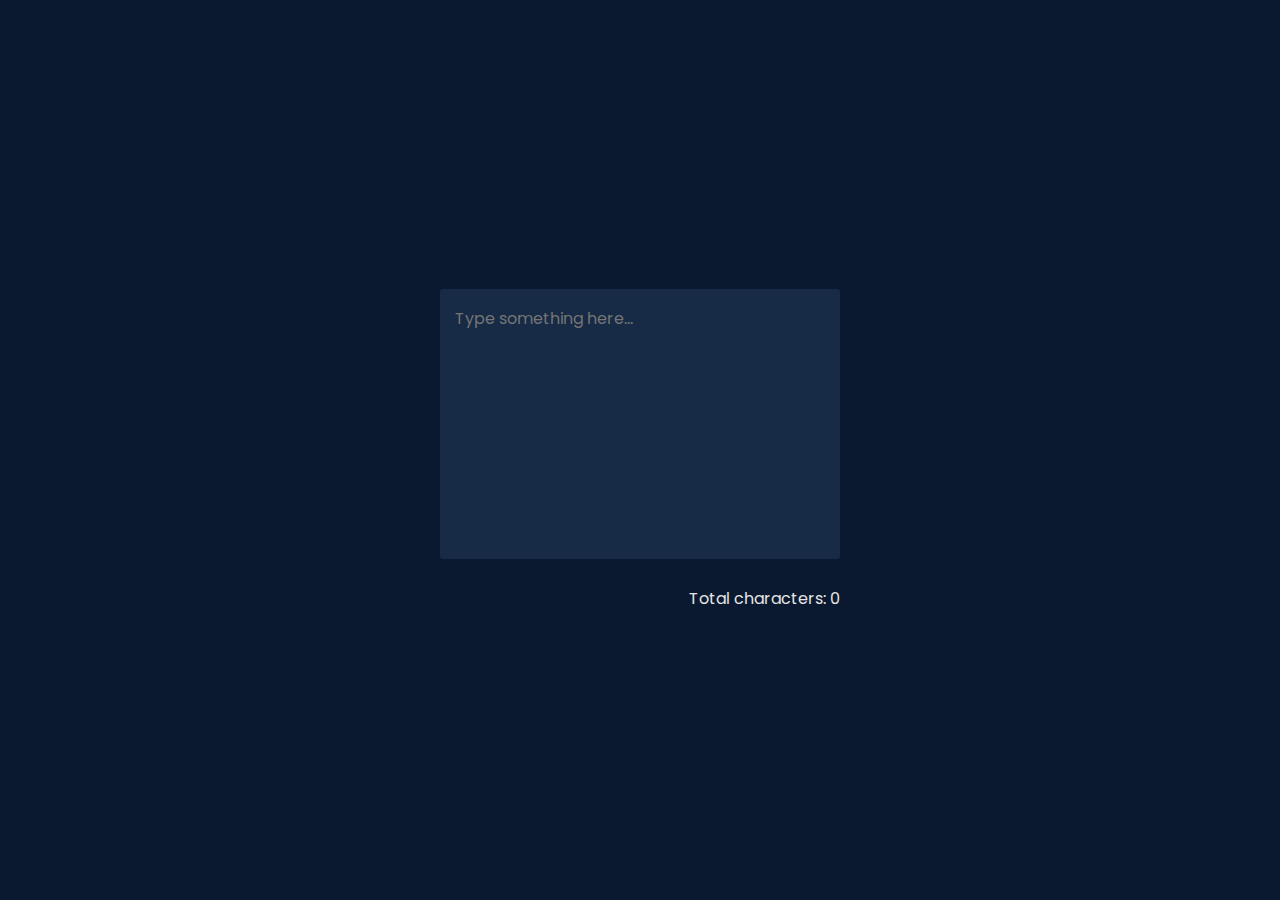
<file: CharCount.html>
<!DOCTYPE html>
<html lang="en">
<head>
    <meta name="viewport" content="width=device-width, initial-scale=1.0">
    <title>Live Character Count</title>
    <!-- Google Fonts -->
    <link href="https://fonts.googleapis.com/css2?family=Poppins:wght@500&display=swap" rel="stylesheet">
    <!-- Stylesheet -->
    <link rel="stylesheet" href="charstyles.css">
</head>
<body>
    <div class="container">
        <textarea id="my-text" rows="8" placeholder="Type something here..."></textarea>
        <p id="count-result">Total characters: 0</p>
    </div>
    <!--Script-->
    <script>
        let myText = document.getElementById("my-text");
         myText.addEventListener("input", () => {
        let count = (myText.value).length;
        document.getElementById("count-result").textContent = `Total characters: ${count}`;
        });
    </script>
</body>
</html>
</file>
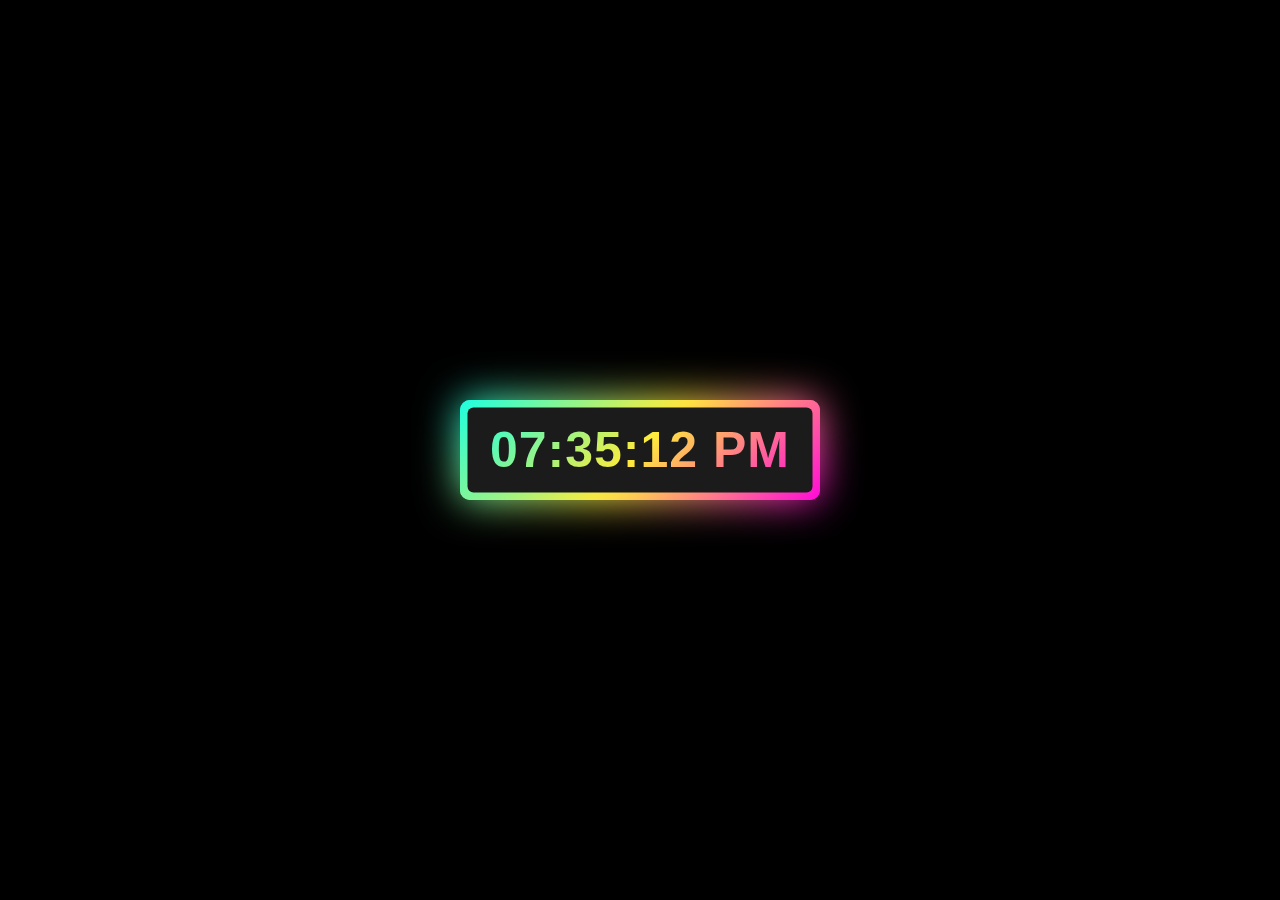
<file: Clock_2_Digital.html>
<!DOCTYPE html>
<html lang="en" dir="ltr">
   <head>
      <meta charset="utf-8">
      <title>Digital Clock with Glowing Effect </title>
      <link rel="stylesheet" href="styles5.css">
   </head>
   <body>
      <div class="wrapper">
         <div class="display">
            <div id="time"></div>
         </div>
         <span></span>
         <span></span>
      </div>
      <script>
         setInterval(()=>{
           const time = document.querySelector(".display #time");
           let date = new Date();
           let hours = date.getHours();
           let minutes = date.getMinutes();
           let seconds = date.getSeconds();
           let day_night = "AM";
           if(hours > 12){
             day_night = "PM";
             hours = hours - 12;
           }
           if(seconds < 10){
             seconds = "0" + seconds;
           }
           if(minutes < 10){
             minutes = "0" + minutes;
           }
           if(hours < 10){
             hours = "0" + hours;
           }
           time.textContent = hours + ":" + minutes + ":" + seconds + " "+ day_night;
         });
      </script>
   </body>
</html>
</file>
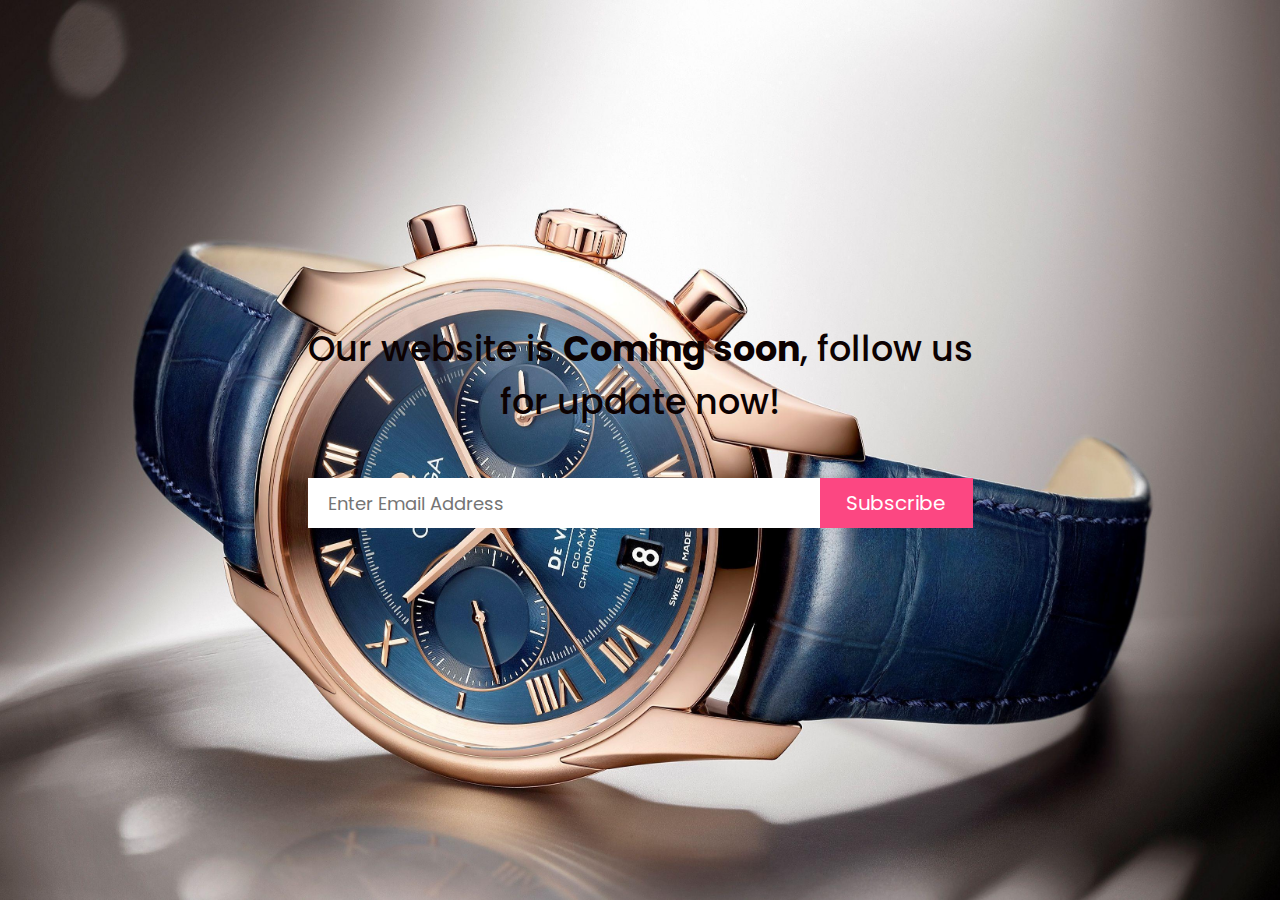
<file: comingsoon.html>
<!DOCTYPE html>
<html lang="en" dir="ltr">
   <head>
      <meta charset="utf-8">
      <title>Responsive Coming Soon Page</title>
      <link rel="stylesheet" href="style7.css">
      <meta name="viewport" content="width=device-width, initial-scale=1.0">
   </head>
   <body>
      <div class="wrapper">
         <div class="title">
            Our website is <span>Coming soon</span>, follow us <br> for update now!
         </div>
         <form action="#" class="form">
            <div class="email-field">
               <input type="email" placeholder="Enter Email Address" required>
               <button type="submit">Subscribe</button>
            </div>
         </form>
         <!---<div class="count-down">
            <div class="timer day">
               <div class="count">
                  <div class="numb">
                     00
                  </div>
                  <div class="text">
                     Days
                  </div>
               </div>
            </div>
            <div class="clone">
               :
            </div>
            <div class="timer hour">
               <div class="count">
                  <div class="numb">
                     00
                  </div>
                  <div class="text">
                     Hours
                  </div>
               </div>
            </div>
            <div class="clone">
               :
            </div>
            <div class="timer min">
               <div class="count">
                  <div class="numb">
                     00
                  </div>
                  <div class="text">
                     Minutes
                  </div>
               </div>
            </div>
            <div class="clone">
               :
            </div>
            <div class="timer sec">
               <div class="count">
                  <div class="numb">
                     00
                  </div>
                  <div class="text">
                     Seconds
                  </div>
               </div>
            </div>
         </div>
      </div>--->
      <script>
         const day = document.querySelector(".day .numb");
         const hour = document.querySelector(".hour .numb");
         const min = document.querySelector(".min .numb");
         const sec = document.querySelector(".sec .numb");
         var timer = setInterval(()=>{
           var currentDate = new Date().getTime();
           var launchDate = new Date('Sep 18, 2020 13:00:00').getTime();
           var duration = launchDate - currentDate;
           var days = Math.floor(duration / (1000 * 60 * 60 * 24));
           var hours = Math.floor((duration % (1000 * 60 * 60 * 24)) / (1000 * 60 * 60));
           var minutes = Math.floor((duration % (1000 * 60 * 60)) / (1000 * 60));
           var seconds = Math.floor((duration % (1000 * 60)) / 1000);
           day.innerHTML = days;
           hour.innerHTML = hours;
           min.innerHTML = minutes;
           sec.innerHTML = seconds;
           if(days < 10){
             day.innerHTML = '0' + days;
           }
           if(hours < 10){
             hour.innerHTML = '0' + hours;
           }
           if(minutes < 10){
             min.innerHTML = '0' + minutes;
           }
           if(seconds < 10){
             sec.innerHTML = '0' + seconds;
           }
           if(duration < 0){
             clearInterval(timer);
           }
         }, 1000);
      </script>
   </body>
</html>
</file>
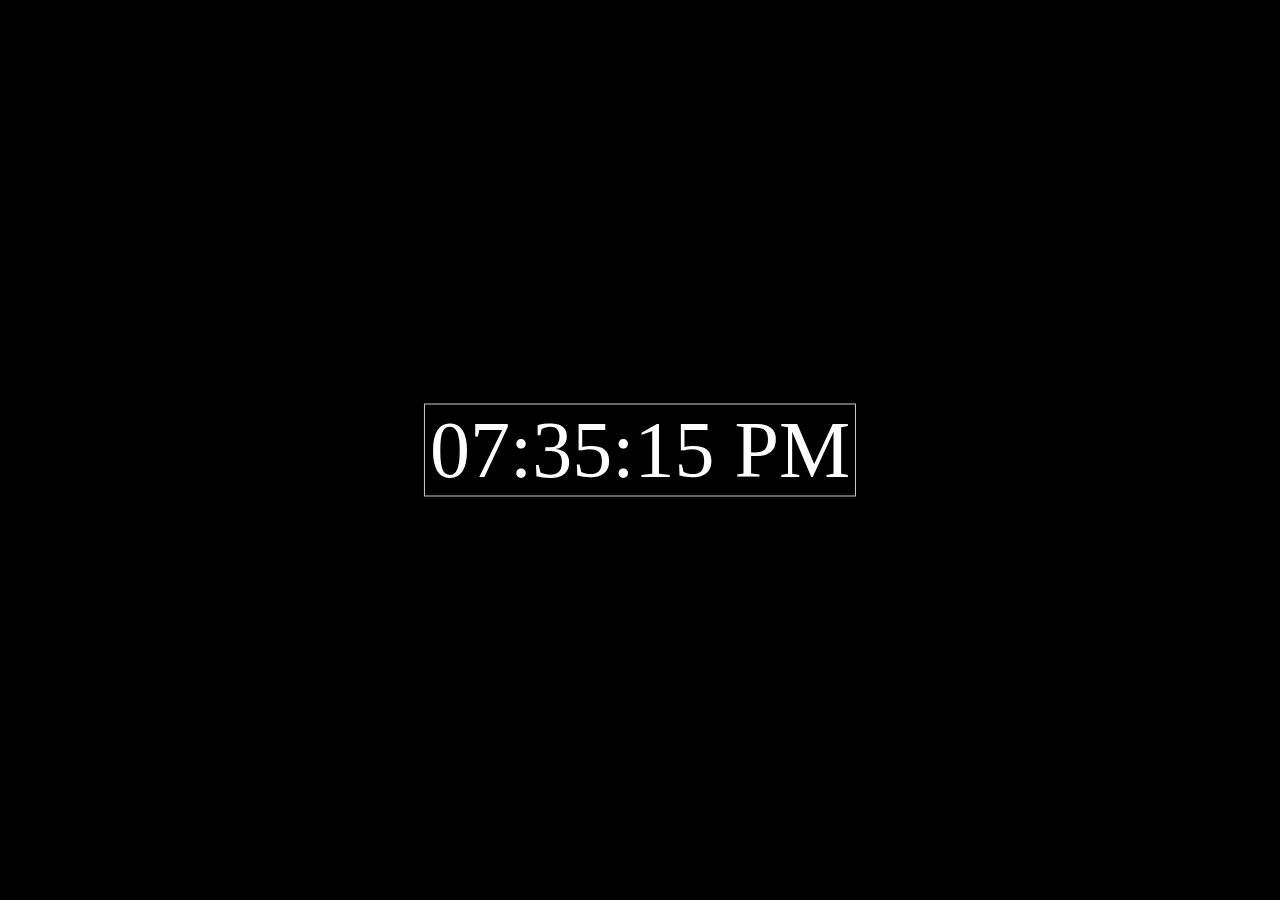
<file: Digital_clock.html>
<!DOCTYPE html>
<html lang="en">
  <head>
    <meta charset="UTF-8">
    <meta http-equiv="X-UA-Compatible" content="IE=edge">
    <meta name="viewport" content="width=device-width, initial-scale=1.0">
    <title>Digital Clock</title>
    <style type="text/css">
    body{
        background: #000;
        place-items: center;
    }
    .clock{
        position: absolute;
        top: 50%;
        left: 50%;
        transform: translateX(-50%) translateY(-50%);
        color: #fff;
        font-size: 80px;
        border: 1px solid #ccc;
        padding: 0px 5px 0px 5px;

        

    }

    </style>
  </head>
  <body>
    <div id="MyClock" class="clock"></div>
    <script type="text/javascript">

        function showTime(){
            var date = new Date();
            var h = date.getHours();
            var m = date.getMinutes();
            var s = date.getSeconds();
            var session = "AM";

            if(h==0){
                h=12;
            }

            if(h>12){
                h=h-12;
                session = "PM";
            }

            h = (h < 10) ? "0" + h : h;
            m = (m < 10) ? "0" + m : m;
            s = (s < 10) ? "0" + s : s;

            

            var time = h + ":" + m + ":" + s + " " + session;
            document.getElementById("MyClock").innerText = time;
            document.getElementById("MyClock").textContent = time;

            setTimeout(showTime, 1000);
        }

        showTime();
    </script>
    
  </body>
</html>
</file>
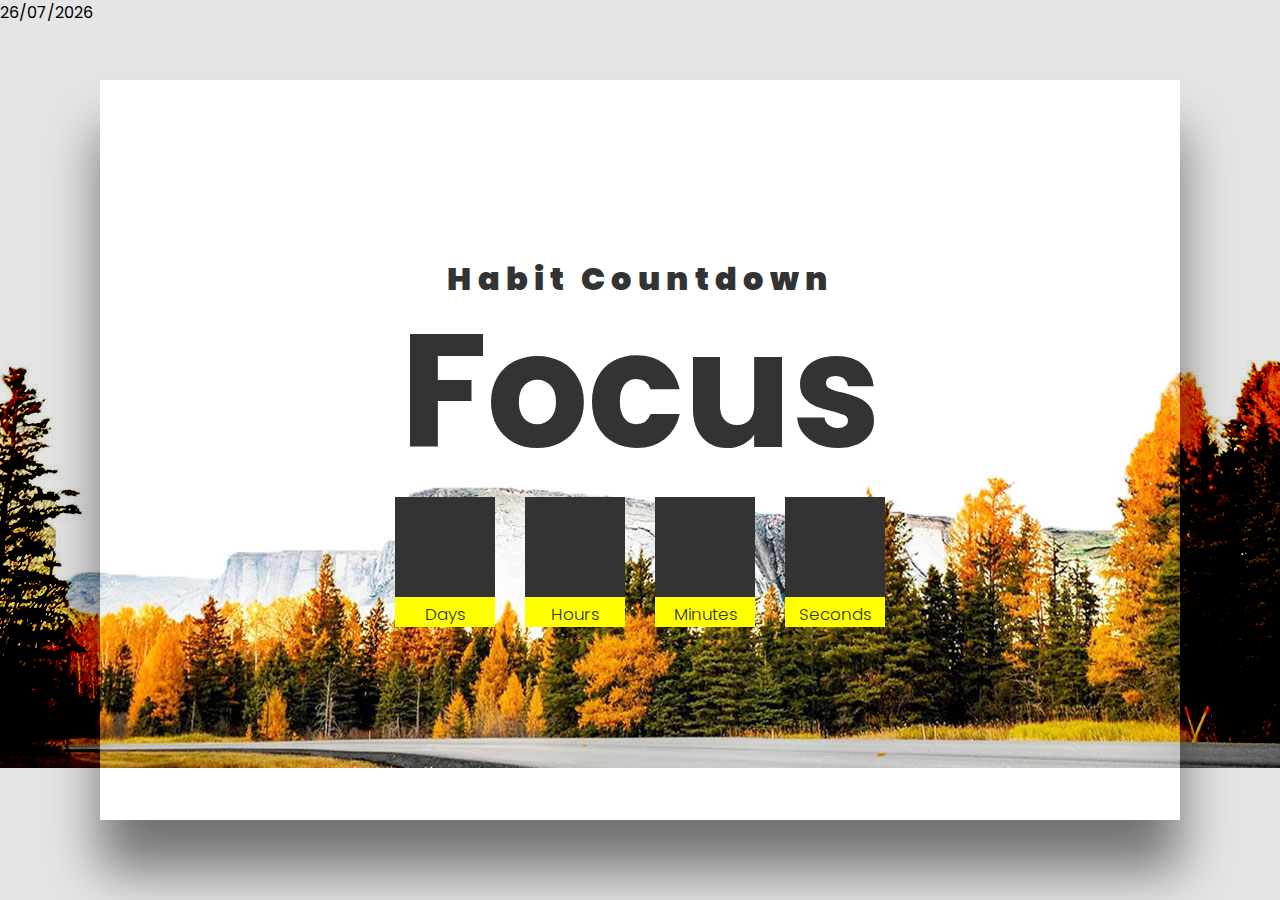
<file: HabitTracker.html>
<!DOCTYPE html>
<html lang="en">
<head>
    <meta charset="UTF-8">
    <meta http-equiv="X-UA-Compatible" content="IE=edge">
    <meta name="viewport" content="width=device-width, initial-scale=1.0">
    <title>Document</title>
    <link rel="stylesheet" href="stylehabit.css">
</head>
<body>
    <div class="container">
        <h2><span>Habit Countdown</span>Focus</h2>
        <div class="countdown">
            <div id="day"></div>
            <div id="hour"></div>
            <div id="minute"></div>
            <div id="second"></div>
        </div>
    </div> 
    <script type="text/javascript">
    var today = new Date();
    var dd = String(today.getDate()).padStart(2, '0');
    var mm = String(today.getMonth() + 1).padStart(2, '0'); //January is 0!
    var yyyy = today.getFullYear();

    today = dd + '/' + mm + '/' + yyyy;
    document.write((today));
    
    var countDate = new Date('Dec 1, 2021 00:00:00').getTime();

    function targetDate(){
        var now = new Date().getTime();
        gap = countDate - now;

        var second = 1000;
        var minute = second * 60;
        var hour = minute * 60;
        var day = hour * 24;

        var d = Math.floor(gap / (day));
        var h = Math.floor((gap % (day))/(hour));
        var m = Math.floor((gap % (hour))/(minute));
        var s = Math.floor((gap % (minute))/(second));

        document.getElementById('day').innerText = d;
        document.getElementById('hour').innerText = h;
        document.getElementById('minute').innerText = m;
        document.getElementById('second').innerText = s; 
    }

    setInterval(function(){
        targetDate();
    }, 1000)
    </script>
</body>
</html>
</file>
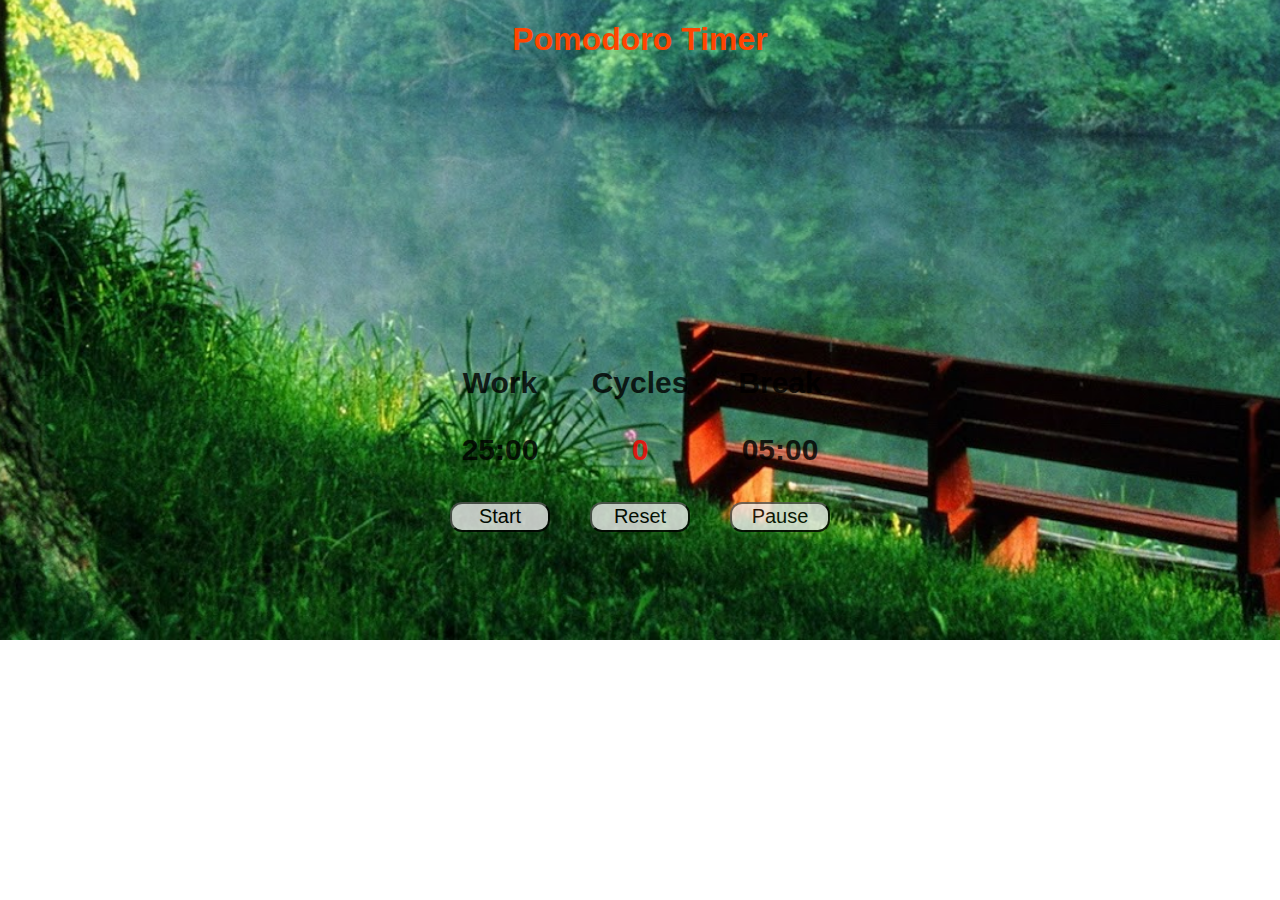
<file: pomodoro.html>
<!DOCTYPE html>
<html lang="en">
<head>
    <meta charset="UTF-8">
    <meta name="viewport" content="width=device-width, initial-scale=1.0">
    <meta http-equiv="X-UA-Compatible" content="ie=edge">
    <link rel="stylesheet" href="style6.css">
    <title>Pomodoro Timer</title>
</head>
<body>
    <h1>Pomodoro Timer</h1>
    <div id="container">
        <p id="work" class="label">Work</p><p id="break" class="label">Break</p><p id="cycles" class="label">Cycles</p>
        <!--Work Timer-->
        <div id="work-timer" class="timer">
            <p id="w_minutes">25</p><p class="semicolon">:</p><p id="w_seconds">00</p>
        </div>

        <!--Cycle Counter-->
        <p id="counter" class="timer">0</p>

        <!--Break Timer-->
        <div id="break-timer" class="timer">
            <p id="b_minutes">05</p><p class="semicolon">:</p><p id="b_seconds">00</p>
        </div>
        <button id="start" class="btn">Start</button>
        <button id="stop" class="btn">Pause</button>
        <button id="reset" class="btn">Reset</button>
    </div>
    <script src="pomodoro1.js"></script>
</body>
</html>
</file>
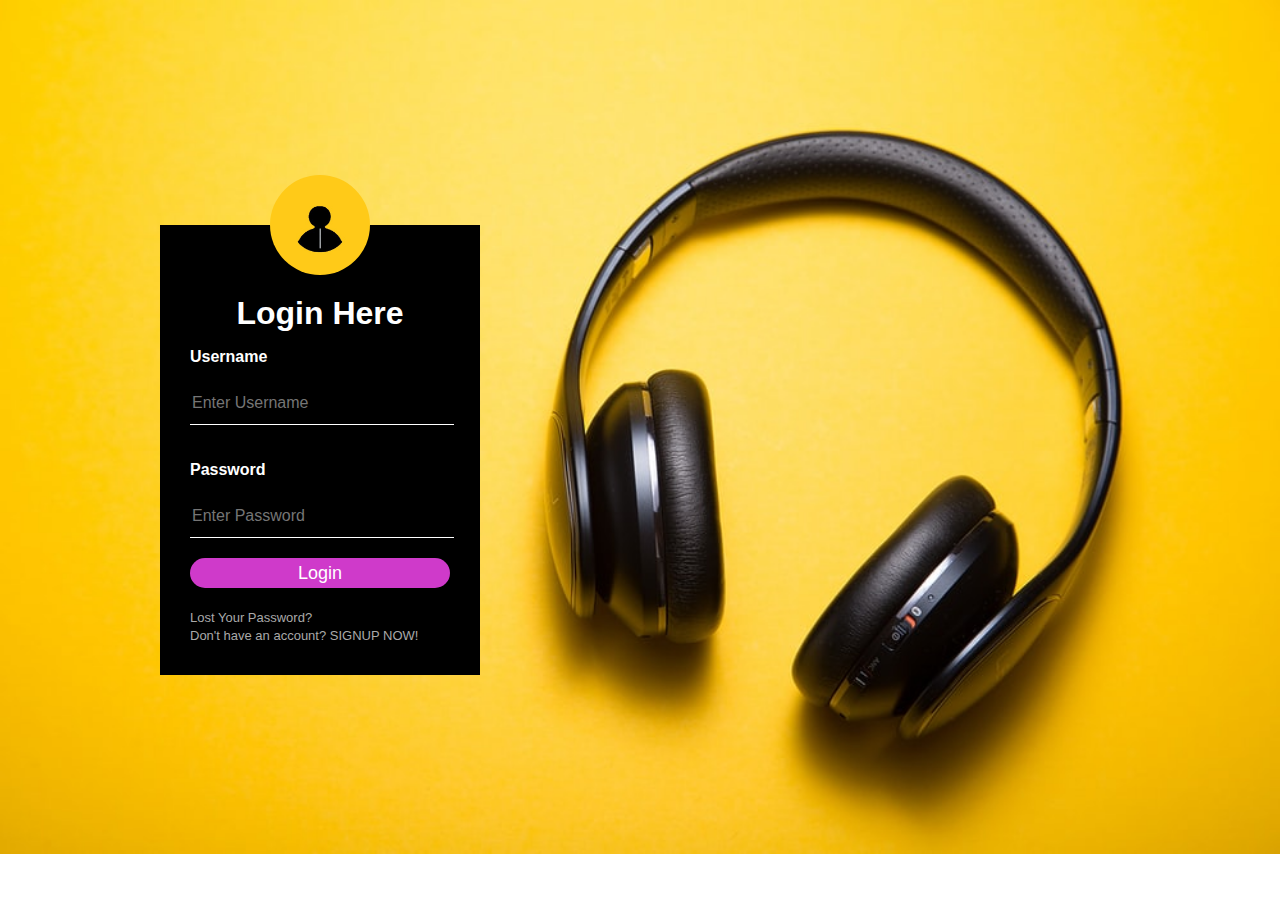
<file: project.html>
<!DOCTYPE html>
<html lang="en">
<head>
    <meta charset="UTF-8">
    <meta http-equiv="X-UA-Compatible" content="IE=edge">
    <meta name="viewport" content="width=device-width, initial-scale=1.0">
    <title>Login Form</title>
    <link rel = "stylesheet" type = "text/css" href="projectstyle.css">
</head>
<body>
    <div class = "loginbox">
    <img src = "avatar.jpg" alt="avatar's image" class="avatar">
       <h1>Login Here</h1>
       <form>
           <p>Username</p>
           <input type="text" name="" placeholder="Enter Username">
           <p>Password</p>
           <input type="password" name="" placeholder="Enter Password">
           <input type="submit" value="Login">
           <a href="#">Lost Your Password?</a><br>
           <a href="#">Don't have an account? SIGNUP NOW!</a>
       </form>

    </div>
</body>
</html>
</file>
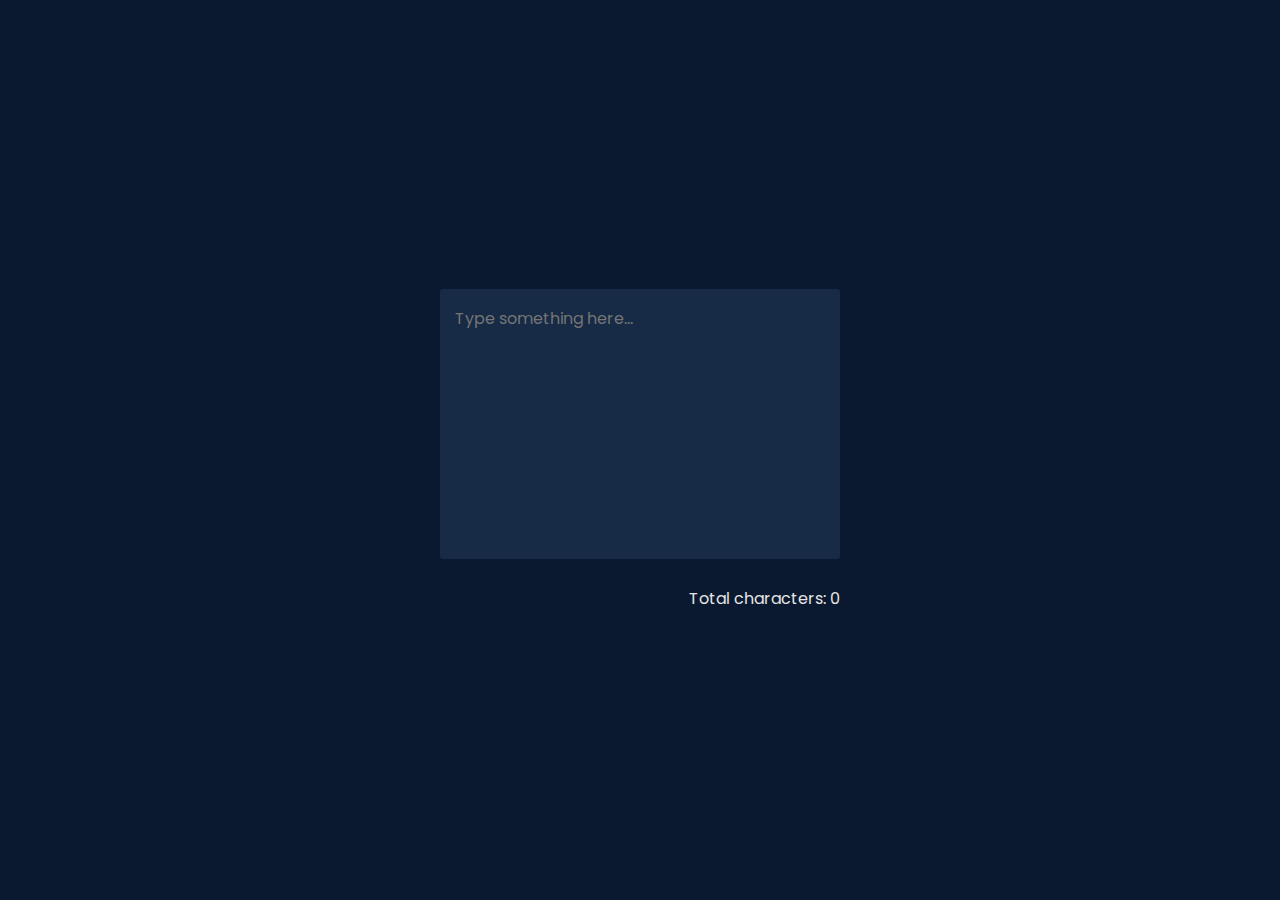
<file: Sudo-Hacks/CharCount.html>
<!DOCTYPE html>
<html lang="en">
<head>
    <meta name="viewport" content="width=device-width, initial-scale=1.0">
    <title>Live Character Count</title>
    <!-- Google Fonts -->
    <link href="https://fonts.googleapis.com/css2?family=Poppins:wght@500&display=swap" rel="stylesheet">
    <!-- Stylesheet -->
    <link rel="stylesheet" href="charstyles.css">
</head>
<body>
    <div class="container">
        <textarea id="my-text" rows="8" placeholder="Type something here..."></textarea>
        <p id="count-result">Total characters: 0</p>
    </div>
    <!--Script-->
    <script>
        let myText = document.getElementById("my-text");
         myText.addEventListener("input", () => {
        let count = (myText.value).length;
        document.getElementById("count-result").textContent = `Total characters: ${count}`;
        });
    </script>
</body>
</html>
</file>
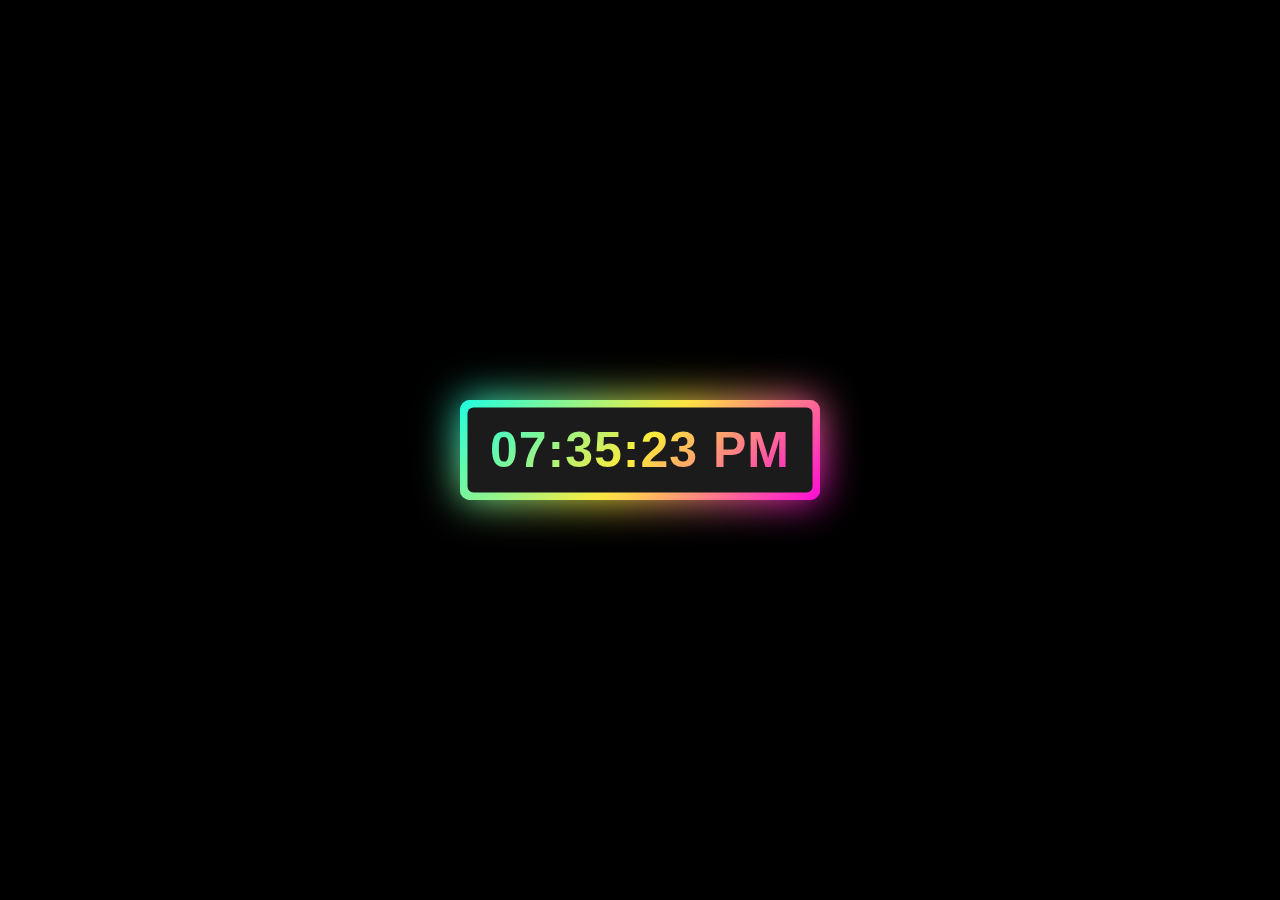
<file: Sudo-Hacks/Clock_2_Digital.html>
<!DOCTYPE html>
<html lang="en" dir="ltr">
   <head>
      <meta charset="utf-8">
      <title>Digital Clock with Glowing Effect </title>
      <link rel="stylesheet" href="styles5.css">
   </head>
   <body>
      <div class="wrapper">
         <div class="display">
            <div id="time"></div>
         </div>
         <span></span>
         <span></span>
      </div>
      <script>
         setInterval(()=>{
           const time = document.querySelector(".display #time");
           let date = new Date();
           let hours = date.getHours();
           let minutes = date.getMinutes();
           let seconds = date.getSeconds();
           let day_night = "AM";
           if(hours > 12){
             day_night = "PM";
             hours = hours - 12;
           }
           if(seconds < 10){
             seconds = "0" + seconds;
           }
           if(minutes < 10){
             minutes = "0" + minutes;
           }
           if(hours < 10){
             hours = "0" + hours;
           }
           time.textContent = hours + ":" + minutes + ":" + seconds + " "+ day_night;
         });
      </script>
   </body>
</html>
</file>
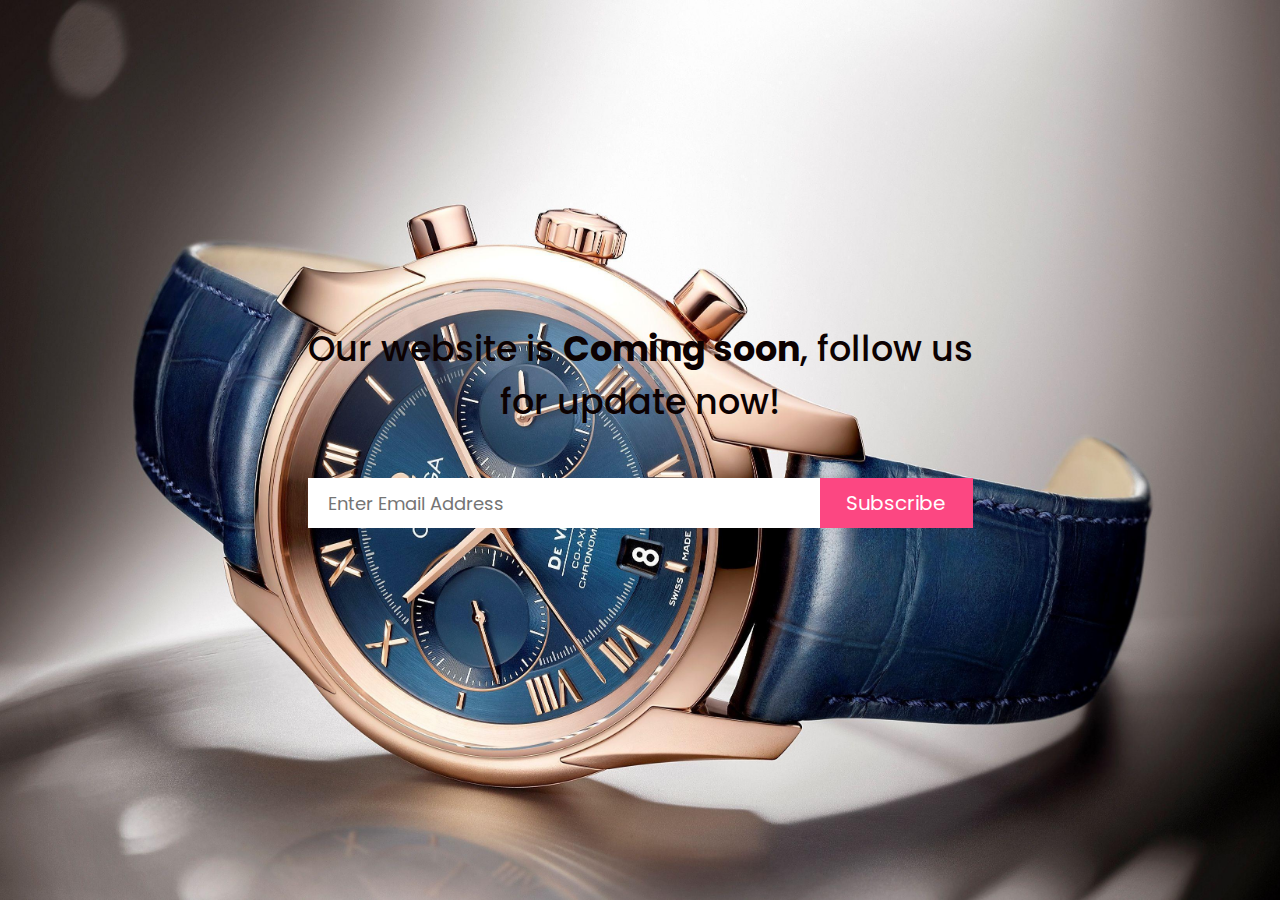
<file: Sudo-Hacks/comingsoon.html>
<!DOCTYPE html>
<html lang="en" dir="ltr">
   <head>
      <meta charset="utf-8">
      <title>Responsive Coming Soon Page</title>
      <link rel="stylesheet" href="style7.css">
      <meta name="viewport" content="width=device-width, initial-scale=1.0">
   </head>
   <body>
      <div class="wrapper">
         <div class="title">
            Our website is <span>Coming soon</span>, follow us <br> for update now!
         </div>
         <form action="#" class="form">
            <div class="email-field">
               <input type="email" placeholder="Enter Email Address" required>
               <button type="submit">Subscribe</button>
            </div>
         </form>
         <!---<div class="count-down">
            <div class="timer day">
               <div class="count">
                  <div class="numb">
                     00
                  </div>
                  <div class="text">
                     Days
                  </div>
               </div>
            </div>
            <div class="clone">
               :
            </div>
            <div class="timer hour">
               <div class="count">
                  <div class="numb">
                     00
                  </div>
                  <div class="text">
                     Hours
                  </div>
               </div>
            </div>
            <div class="clone">
               :
            </div>
            <div class="timer min">
               <div class="count">
                  <div class="numb">
                     00
                  </div>
                  <div class="text">
                     Minutes
                  </div>
               </div>
            </div>
            <div class="clone">
               :
            </div>
            <div class="timer sec">
               <div class="count">
                  <div class="numb">
                     00
                  </div>
                  <div class="text">
                     Seconds
                  </div>
               </div>
            </div>
         </div>
      </div>--->
      <script>
         const day = document.querySelector(".day .numb");
         const hour = document.querySelector(".hour .numb");
         const min = document.querySelector(".min .numb");
         const sec = document.querySelector(".sec .numb");
         var timer = setInterval(()=>{
           var currentDate = new Date().getTime();
           var launchDate = new Date('Sep 18, 2020 13:00:00').getTime();
           var duration = launchDate - currentDate;
           var days = Math.floor(duration / (1000 * 60 * 60 * 24));
           var hours = Math.floor((duration % (1000 * 60 * 60 * 24)) / (1000 * 60 * 60));
           var minutes = Math.floor((duration % (1000 * 60 * 60)) / (1000 * 60));
           var seconds = Math.floor((duration % (1000 * 60)) / 1000);
           day.innerHTML = days;
           hour.innerHTML = hours;
           min.innerHTML = minutes;
           sec.innerHTML = seconds;
           if(days < 10){
             day.innerHTML = '0' + days;
           }
           if(hours < 10){
             hour.innerHTML = '0' + hours;
           }
           if(minutes < 10){
             min.innerHTML = '0' + minutes;
           }
           if(seconds < 10){
             sec.innerHTML = '0' + seconds;
           }
           if(duration < 0){
             clearInterval(timer);
           }
         }, 1000);
      </script>
   </body>
</html>
</file>
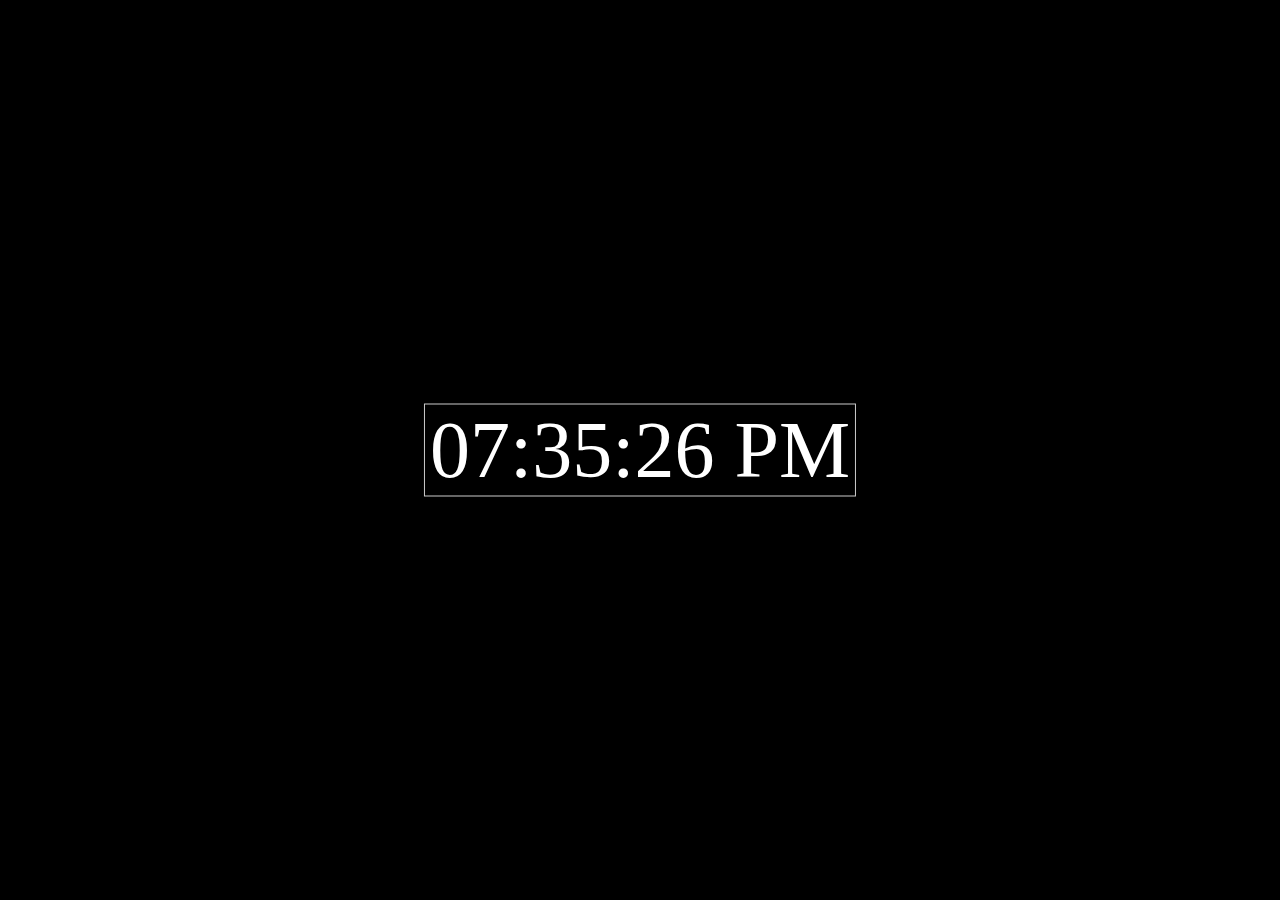
<file: Sudo-Hacks/Digital_clock.html>
<!DOCTYPE html>
<html lang="en">
  <head>
    <meta charset="UTF-8">
    <meta http-equiv="X-UA-Compatible" content="IE=edge">
    <meta name="viewport" content="width=device-width, initial-scale=1.0">
    <title>Digital Clock</title>
    <style type="text/css">
    body{
        background: #000;
        place-items: center;
    }
    .clock{
        position: absolute;
        top: 50%;
        left: 50%;
        transform: translateX(-50%) translateY(-50%);
        color: #fff;
        font-size: 80px;
        border: 1px solid #ccc;
        padding: 0px 5px 0px 5px;

        

    }

    </style>
  </head>
  <body>
    <div id="MyClock" class="clock"></div>
    <script type="text/javascript">

        function showTime(){
            var date = new Date();
            var h = date.getHours();
            var m = date.getMinutes();
            var s = date.getSeconds();
            var session = "AM";

            if(h==0){
                h=12;
            }

            if(h>12){
                h=h-12;
                session = "PM";
            }

            h = (h < 10) ? "0" + h : h;
            m = (m < 10) ? "0" + m : m;
            s = (s < 10) ? "0" + s : s;

            

            var time = h + ":" + m + ":" + s + " " + session;
            document.getElementById("MyClock").innerText = time;
            document.getElementById("MyClock").textContent = time;

            setTimeout(showTime, 1000);
        }

        showTime();
    </script>
    
  </body>
</html>
</file>
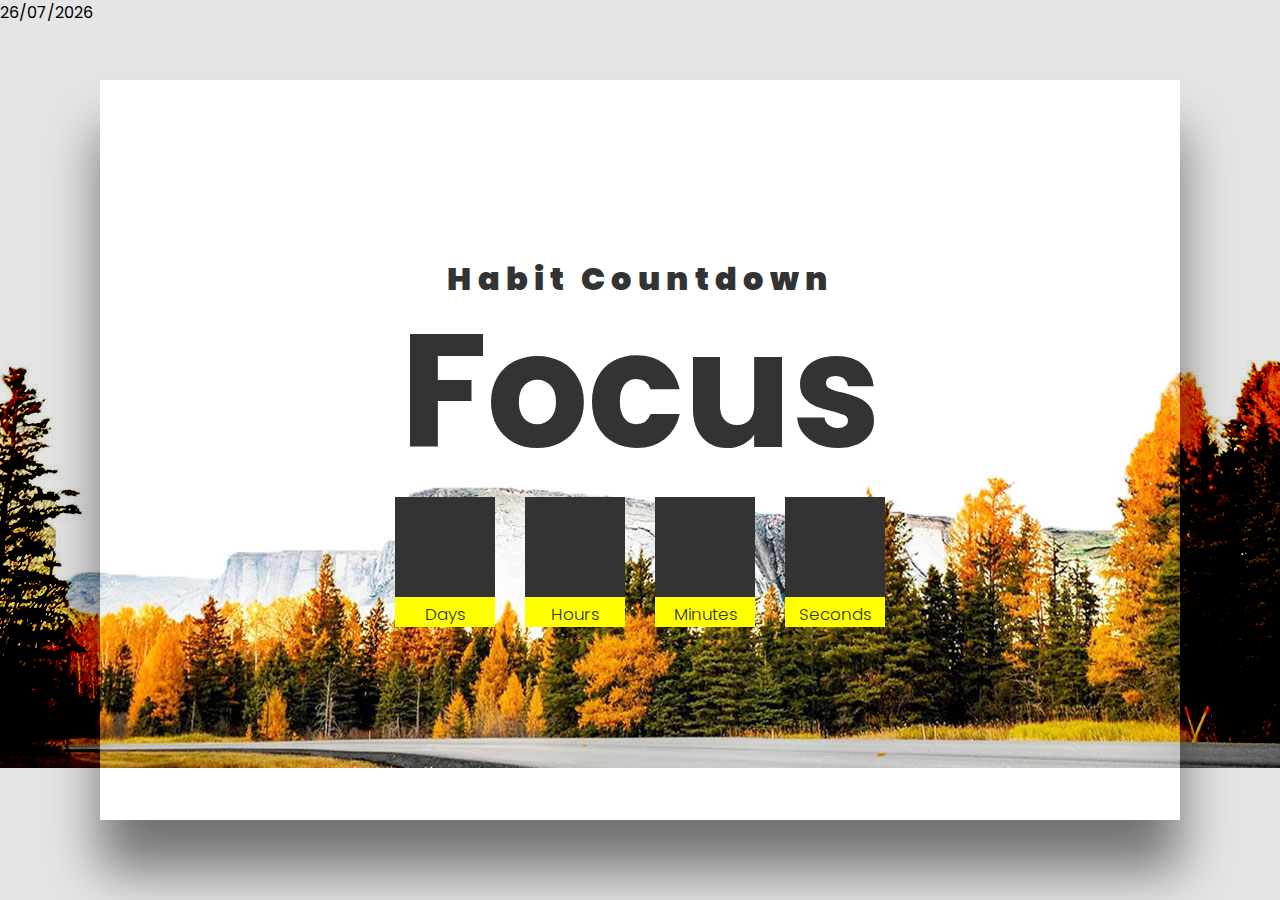
<file: Sudo-Hacks/HabitTracker.html>
<!DOCTYPE html>
<html lang="en">
<head>
    <meta charset="UTF-8">
    <meta http-equiv="X-UA-Compatible" content="IE=edge">
    <meta name="viewport" content="width=device-width, initial-scale=1.0">
    <title>Document</title>
    <link rel="stylesheet" href="stylehabit.css">
</head>
<body>
    <div class="container">
        <h2><span>Habit Countdown</span>Focus</h2>
        <div class="countdown">
            <div id="day"></div>
            <div id="hour"></div>
            <div id="minute"></div>
            <div id="second"></div>
        </div>
    </div> 
    <script type="text/javascript">
    var today = new Date();
    var dd = String(today.getDate()).padStart(2, '0');
    var mm = String(today.getMonth() + 1).padStart(2, '0'); //January is 0!
    var yyyy = today.getFullYear();

    today = dd + '/' + mm + '/' + yyyy;
    document.write((today));
    
    var countDate = new Date('Dec 1, 2021 00:00:00').getTime();

    function targetDate(){
        var now = new Date().getTime();
        gap = countDate - now;

        var second = 1000;
        var minute = second * 60;
        var hour = minute * 60;
        var day = hour * 24;

        var d = Math.floor(gap / (day));
        var h = Math.floor((gap % (day))/(hour));
        var m = Math.floor((gap % (hour))/(minute));
        var s = Math.floor((gap % (minute))/(second));

        document.getElementById('day').innerText = d;
        document.getElementById('hour').innerText = h;
        document.getElementById('minute').innerText = m;
        document.getElementById('second').innerText = s; 
    }

    setInterval(function(){
        targetDate();
    }, 1000)
    </script>
</body>
</html>
</file>
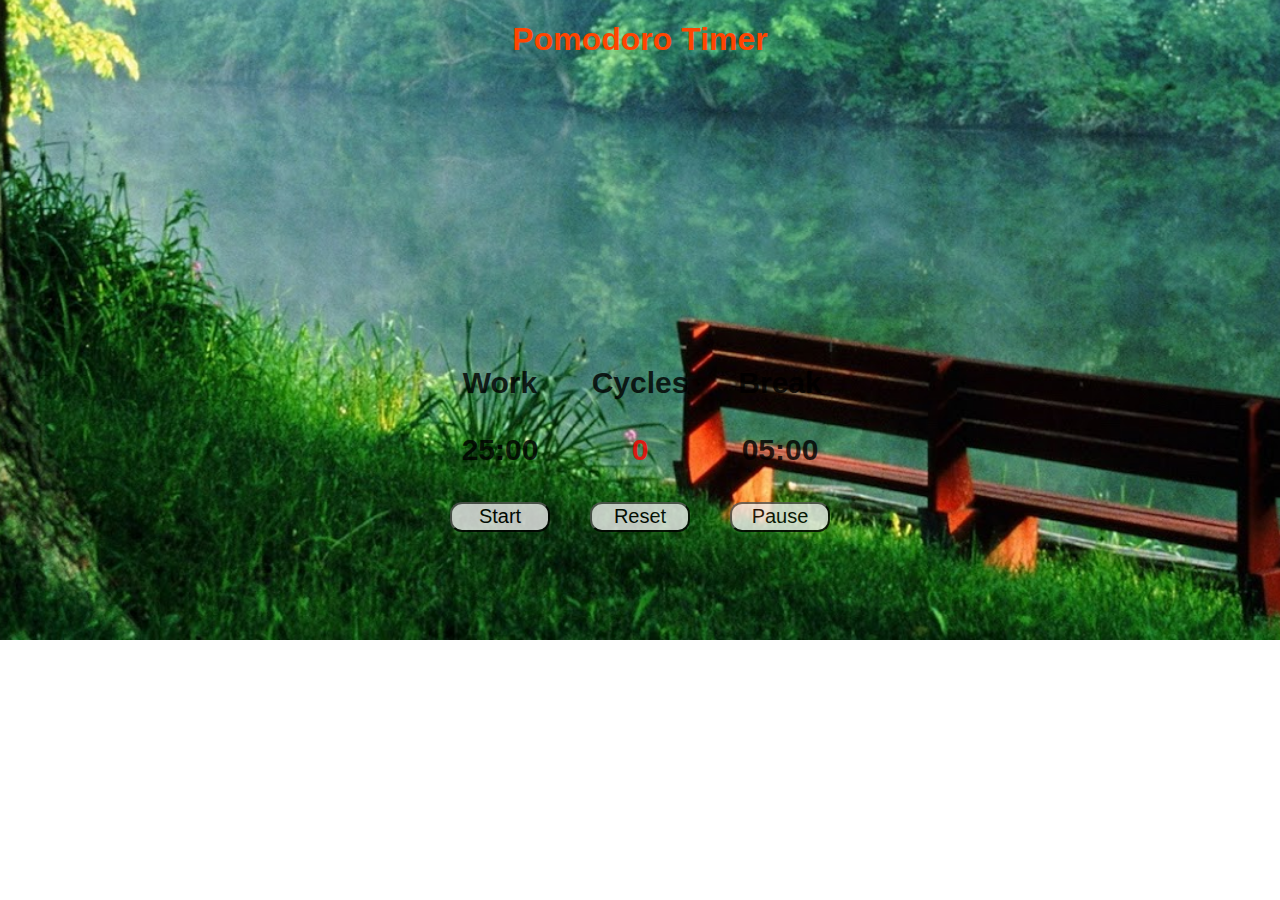
<file: Sudo-Hacks/pomodoro.html>
<!DOCTYPE html>
<html lang="en">
<head>
    <meta charset="UTF-8">
    <meta name="viewport" content="width=device-width, initial-scale=1.0">
    <meta http-equiv="X-UA-Compatible" content="ie=edge">
    <link rel="stylesheet" href="style6.css">
    <title>Pomodoro Timer</title>
</head>
<body>
    <h1>Pomodoro Timer</h1>
    <div id="container">
        <p id="work" class="label">Work</p><p id="break" class="label">Break</p><p id="cycles" class="label">Cycles</p>
        <!--Work Timer-->
        <div id="work-timer" class="timer">
            <p id="w_minutes">25</p><p class="semicolon">:</p><p id="w_seconds">00</p>
        </div>

        <!--Cycle Counter-->
        <p id="counter" class="timer">0</p>

        <!--Break Timer-->
        <div id="break-timer" class="timer">
            <p id="b_minutes">05</p><p class="semicolon">:</p><p id="b_seconds">00</p>
        </div>
        <button id="start" class="btn">Start</button>
        <button id="stop" class="btn">Pause</button>
        <button id="reset" class="btn">Reset</button>
    </div>
    <script src="pomodoro1.js"></script>
</body>
</html>
</file>
<file: charstyles.css>
*{
    padding: 0;
    margin: 0;
    box-sizing: border-box;
    font-family: "Poppins",sans-serif;
}
body{
    background-color: #0a192f;
}
.container{
    width: 400px;
    position: absolute;
    transform: translate(-50%,-50%);
    top: 50%;
    left: 50%;
}
textarea{
    width: 100%;
    resize: none;
    background-color: #172a46;
    border: none;
    font-size: 16px;
    line-height: 30px;
    padding: 15px;
    border-radius: 3px;
    color: #a8b2d1;
    outline: none;
}
p{
    color: #e5e5e5;
    text-align: right;
    margin-top: 20px;
}
</file>
<file: styles5.css>
*{
  margin: 0;
  padding: 0;
  font-family: 'Poppins', sans-serif;
}
html,body{
  display: grid;
  height: 100%;
  place-items: center;
  background: #000;
}
.wrapper{
  height: 100px;
  width: 360px;
  position: relative;
  background: linear-gradient(135deg, #14ffe9, #ffeb3b, #ff00e0);
  border-radius: 10px;
  cursor: default;
  animation: animate 1.5s linear infinite;
}
.wrapper .display,
.wrapper span{
  position: absolute;
  top: 50%;
  left: 50%;
  transform: translate(-50%, -50%);
}
.wrapper .display{
  z-index: 999;
  height: 85px;
  width: 345px;
  background: #1b1b1b;
  border-radius: 6px;
  text-align: center;
}
.display #time{
  line-height: 85px;
  color: #fff;
  font-size: 50px;
  font-weight: 600;
  letter-spacing: 1px;
  background: linear-gradient(135deg, #14ffe9, #ffeb3b, #ff00e0);
  -webkit-background-clip: text;
  -webkit-text-fill-color: transparent;
  animation: animate 1.5s linear infinite;
}
@keyframes animate {
  100%{
    filter: hue-rotate(360deg);
  }
}
.wrapper span{
  height: 100%;
  width: 100%;
  border-radius: 10px;
  background: inherit;
}
.wrapper span:first-child{
  filter: blur(7px);
}
.wrapper span:last-child{
  filter: blur(20px);
}
</file>
<file: style7.css>
@import url('https://fonts.googleapis.com/css?family=Poppins:400,500,600,700&display=swap');
*{
  margin: 0;
  padding: 0;
  box-sizing: border-box;
  font-family: 'Poppins', sans-serif;
}
html,body{
  display: grid;
  height: 100%;
  width: 100%;
  place-items: center;
  background: url("watch.jpg") no-repeat;
  background-size: cover;
  background-position: center;
  z-index: -1;
}
::selection{
  color: #fff;
  background: #FC4782;
}
.wrapper{
  color: rgb(12, 1, 1);
  max-width: 900px;
  text-align: center;
  padding: 0 50px;
  font-weight: bolder;
}
.wrapper .title{
  font-size: 35px;
  font-weight: 500;
}
.wrapper .title span{
  font-weight: 700;
}
.wrapper form{
  margin: 50px 0;
}
.wrapper form .email-field{
  height: 50px;
  width: 100%;
  display: flex;
  align-items: center;
  justify-content: center;
}
form .email-field input{
  width: 100%;
  height: 100%;
  padding-left: 20px;
  border: none;
  outline: none;
  font-size: 18px;
}
form .email-field button{
  height: 100%;
  width: 200px;
  outline: none;
  border: none;
  background: #FC4782;
  color: #fff;
  font-size: 20px;
  cursor: pointer;
  transition: background 0.3s ease;
}
form .email-field button:hover{
  background: darkmagenta;
}
.wrapper .count-down{
  display: flex;
  width: 100%;
  height: 100px;
  flex-wrap: wrap;
  align-items: center;
  justify-content: space-around;
}
.wrapper .count-down .timer{
  height: 100%;
  width: 100px;
  border: 2px solid;
  border-radius: 50%;
  display: flex;
  align-items: center;
  justify-content: center;
}
.count-down .timer .numb{
  font-size: 25px;
  font-weight: 500;
}
.count-down .timer .text{
  font-size: 15px;
}
.count-down .clone{
  font-size: 45px;
}
@media (max-width: 630px) {
  .wrapper .count-down{
    height: 80px;
  }
  .wrapper .count-down .timer{
    width: 80px;
  }
  .count-down .timer .numb{
    font-size: 20px;
  }
  .count-down .timer .text{
    font-size: 13px;
  }
  .count-down .clone{
    font-size: 40px;
  }
}
@media (max-width: 542px){
  .wrapper{
    padding: 0 20px;
  }
  .wrapper .count-down .timer{
    border: none;
  }
  .count-down .timer .numb{
    font-size: 28px;
  }
  .count-down .timer .text{
    font-size: 15px;
  }
  .count-down .clone{
    display: none;
  }
  .form .email-field button{
    width: 150px;
    font-size: 17px;
  }
}
@media (max-width: 340px){
  .wrapper .count-down{
    height: 30px;
  }
  .wrapper .count-down .timer{
    width: 30px;
  }
}
</file>
<file: stylehabit.css>
@import url('https://fonts.googleapis.com/css?family=Poppins:100,200,300,400,500,600,700,800,900');

*
{
  margin: 0;
  padding: 0;
  font-family: 'Poppins', sans-serif;
}

body{
    background: #000 url("Habit.jpg");
    background-attachment: fixed;
    background-blend-mode: hard-light;
}

.container{
    position: absolute;
    top: 80px;
    left: 100px;
    right: 100px;
    bottom: 80px;
    background: url("Habit.jpg");
    background-attachment: fixed;
    display: flex;
    justify-content: center;
    align-items: center;
    flex-direction: column;
    box-shadow: 0 50px 50px rgba(0,0,0,0.5),
                0  0  0 100px rgba(0,0,0,.1);
}

.container h2
{
    text-align: center;
    font-size: 10em;
    line-height: 0.7em;
    color: #333;
    margin-top: -80px;
}

.container h2 span
{
    display:block;
    font-weight: 1000;
    letter-spacing: 6px;
    font-size: 0.2em;
}

.countdown
{
    display: flex;
    margin-top: 50px;
}

.countdown div
{
    position: relative;
    width: 100px;
    height: 100px;
    line-height: 100px;
    text-align: center;
    background: #333;
    color: #fff;
    margin: 0 15px;
    font-size: 3em;
    font-weight: 500;
}
.countdown div:before
{
    content: '';
    position:absolute;
    bottom: -30px;
    Left: 0;
    width: 100%;
    height: 30px;
    background: #ff0;
    color: #333;
    font-size: 0.35em;
    line-height: 35px;
    font-weight: 300;
}

.countdown div#day:before
{
    content: 'Days'; 
}

.countdown div#hour:before
{
    content: 'Hours'; 
}

.countdown div#minute:before
{
    content: 'Minutes'; 
}

.countdown div#second:before
{
    content: 'Seconds'; 
}
</file>
<file: style6.css>
html {
    
    font-family: Arial, Helvetica, sans-serif;
}

body{margin: 0;
    padding: 0;
    background-image: url("pomodoro2.jpg");
    background-size: cover;
    background-position: center;
    font-family: sans-serif;
    background-repeat: no-repeat;
    background-attachment: scroll;
    background-size: 150%;
}

h1 {
    color: orangered;
    font-family: Arial, Helvetica, sans-serif;
    text-align: center;
    
}

#container {
    height: 200px;
    width: 700px;
    background-color: transparent;
    margin: 0 auto;
    opacity: 0.8;
    position: center;
    display: grid;
    grid-template-columns: repeat(5, 1fr);
    grid-template-rows: repeat(3, 1fr);
    overflow: hidden;
    position: absolute;
    top: 50%;
    left: 50%;
    transform: translate(-50%, -50%);
}

/*timers*/
.label {
    align-self: center;
    justify-self: center;

    font-size: 30px;
    font-weight: bold;
}

#work {
    grid-area: 1 / 2 / 1 / 2;
}
#break {
    grid-area: 1 / 4 / 1 / 4;
}
#cycles {
    grid-area: 1 / 3 / 1 / 3;
}

.timer {
    display: flex;
    align-self: center;
    justify-self: center;

    font-size: 30px;
    font-weight: bold;
}

p {
    margin: 0;
    padding: 0;
}

#counter {
    grid-area: 2 / 3 / 2 / 3;
    color: red;
}

#work-timer {
    grid-area: 2 / 2 / 2 / 2;
}

#break-timer {
    grid-area: 2 / 4 / 2 / 4;
}

/*buttons*/

.btn {
    align-self: center;
    justify-self: center;

    width: 100px;
    height: 30px;
    border-radius: 12px;
    font-size: 20px;
}

#start {
    grid-area: 3 / 2 / 3 / 2;
}

#reset {
    grid-area: 3 / 3 / 3 / 3;
}

#stop {
    grid-area: 3 / 4 / 3 / 4;
}
</file>
<file: projectstyle.css>
body{
    margin: 0;
    padding: 0;
    background-image: url("music.jpg");
    background-size: cover;
    background-position: right top;
    font-family: sans-serif;
    background-repeat: no-repeat;
    background-attachment: scroll;
}

.loginbox{
    width: 320px;
    height: 450px;
    background: #000;
    color: #fff;
    top: 50%; 
    left: 25%;
    position: absolute;
    transform: translate(-50%, -50%);
    box-sizing:border-box;
    padding: 70px 30px;
}

.avatar{
    width: 100px;
    height: 100px;
    border-radius: 50%;
    position: absolute;
    top: -50px;
    left: calc(50% - 50px);
}

h1{
    margin: 0  0;
    padding: 0;
    text-align: center;
    font-size: 22;
}

.loginbox p{
    padding: 0;
    margin: 10;
    font-weight: bold;
}

.loginbox input{
    width: 100%;
    margin-bottom: 20px;
}

.loginbox input[type="text"], input[type="password"]
{
    border: none;
    border-bottom: 1px solid #fff;
    background: transparent;
    outline: none;
    height: 40px;
    font-size: 16px;
    color: #fff;
}
.loginbox a{
    font-size: small;
    color: darkgray;
    text-decoration:none;
}

.loginbox input[type="submit"]
{
    border: orangered;
    outline: none;
    height: 30px;
    background: rgb(207, 58, 202);
    color: #fff;
    font-size: 18px;
    border-radius: 20px;
}

.loginbox input[type="submit"]:hover
{
    cursor: pointer;
    background: darkmagenta;
}

.loginbox a :hover
{
    cursor:pointer;
    background: darkseagreen;
}
</file>
<file: Sudo-Hacks/charstyles.css>
*{
    padding: 0;
    margin: 0;
    box-sizing: border-box;
    font-family: "Poppins",sans-serif;
}
body{
    background-color: #0a192f;
}
.container{
    width: 400px;
    position: absolute;
    transform: translate(-50%,-50%);
    top: 50%;
    left: 50%;
}
textarea{
    width: 100%;
    resize: none;
    background-color: #172a46;
    border: none;
    font-size: 16px;
    line-height: 30px;
    padding: 15px;
    border-radius: 3px;
    color: #a8b2d1;
    outline: none;
}
p{
    color: #e5e5e5;
    text-align: right;
    margin-top: 20px;
}
</file>
<file: Sudo-Hacks/styles5.css>
*{
  margin: 0;
  padding: 0;
  font-family: 'Poppins', sans-serif;
}
html,body{
  display: grid;
  height: 100%;
  place-items: center;
  background: #000;
}
.wrapper{
  height: 100px;
  width: 360px;
  position: relative;
  background: linear-gradient(135deg, #14ffe9, #ffeb3b, #ff00e0);
  border-radius: 10px;
  cursor: default;
  animation: animate 1.5s linear infinite;
}
.wrapper .display,
.wrapper span{
  position: absolute;
  top: 50%;
  left: 50%;
  transform: translate(-50%, -50%);
}
.wrapper .display{
  z-index: 999;
  height: 85px;
  width: 345px;
  background: #1b1b1b;
  border-radius: 6px;
  text-align: center;
}
.display #time{
  line-height: 85px;
  color: #fff;
  font-size: 50px;
  font-weight: 600;
  letter-spacing: 1px;
  background: linear-gradient(135deg, #14ffe9, #ffeb3b, #ff00e0);
  -webkit-background-clip: text;
  -webkit-text-fill-color: transparent;
  animation: animate 1.5s linear infinite;
}
@keyframes animate {
  100%{
    filter: hue-rotate(360deg);
  }
}
.wrapper span{
  height: 100%;
  width: 100%;
  border-radius: 10px;
  background: inherit;
}
.wrapper span:first-child{
  filter: blur(7px);
}
.wrapper span:last-child{
  filter: blur(20px);
}
</file>
<file: Sudo-Hacks/style7.css>
@import url('https://fonts.googleapis.com/css?family=Poppins:400,500,600,700&display=swap');
*{
  margin: 0;
  padding: 0;
  box-sizing: border-box;
  font-family: 'Poppins', sans-serif;
}
html,body{
  display: grid;
  height: 100%;
  width: 100%;
  place-items: center;
  background: url("watch.jpg") no-repeat;
  background-size: cover;
  background-position: center;
  z-index: -1;
}
::selection{
  color: #fff;
  background: #FC4782;
}
.wrapper{
  color: rgb(12, 1, 1);
  max-width: 900px;
  text-align: center;
  padding: 0 50px;
  font-weight: bolder;
}
.wrapper .title{
  font-size: 35px;
  font-weight: 500;
}
.wrapper .title span{
  font-weight: 700;
}
.wrapper form{
  margin: 50px 0;
}
.wrapper form .email-field{
  height: 50px;
  width: 100%;
  display: flex;
  align-items: center;
  justify-content: center;
}
form .email-field input{
  width: 100%;
  height: 100%;
  padding-left: 20px;
  border: none;
  outline: none;
  font-size: 18px;
}
form .email-field button{
  height: 100%;
  width: 200px;
  outline: none;
  border: none;
  background: #FC4782;
  color: #fff;
  font-size: 20px;
  cursor: pointer;
  transition: background 0.3s ease;
}
form .email-field button:hover{
  background: darkmagenta;
}
.wrapper .count-down{
  display: flex;
  width: 100%;
  height: 100px;
  flex-wrap: wrap;
  align-items: center;
  justify-content: space-around;
}
.wrapper .count-down .timer{
  height: 100%;
  width: 100px;
  border: 2px solid;
  border-radius: 50%;
  display: flex;
  align-items: center;
  justify-content: center;
}
.count-down .timer .numb{
  font-size: 25px;
  font-weight: 500;
}
.count-down .timer .text{
  font-size: 15px;
}
.count-down .clone{
  font-size: 45px;
}
@media (max-width: 630px) {
  .wrapper .count-down{
    height: 80px;
  }
  .wrapper .count-down .timer{
    width: 80px;
  }
  .count-down .timer .numb{
    font-size: 20px;
  }
  .count-down .timer .text{
    font-size: 13px;
  }
  .count-down .clone{
    font-size: 40px;
  }
}
@media (max-width: 542px){
  .wrapper{
    padding: 0 20px;
  }
  .wrapper .count-down .timer{
    border: none;
  }
  .count-down .timer .numb{
    font-size: 28px;
  }
  .count-down .timer .text{
    font-size: 15px;
  }
  .count-down .clone{
    display: none;
  }
  .form .email-field button{
    width: 150px;
    font-size: 17px;
  }
}
@media (max-width: 340px){
  .wrapper .count-down{
    height: 30px;
  }
  .wrapper .count-down .timer{
    width: 30px;
  }
}
</file>
<file: Sudo-Hacks/stylehabit.css>
@import url('https://fonts.googleapis.com/css?family=Poppins:100,200,300,400,500,600,700,800,900');

*
{
  margin: 0;
  padding: 0;
  font-family: 'Poppins', sans-serif;
}

body{
    background: #000 url("Habit.jpg");
    background-attachment: fixed;
    background-blend-mode: hard-light;
}

.container{
    position: absolute;
    top: 80px;
    left: 100px;
    right: 100px;
    bottom: 80px;
    background: url("Habit.jpg");
    background-attachment: fixed;
    display: flex;
    justify-content: center;
    align-items: center;
    flex-direction: column;
    box-shadow: 0 50px 50px rgba(0,0,0,0.5),
                0  0  0 100px rgba(0,0,0,.1);
}

.container h2
{
    text-align: center;
    font-size: 10em;
    line-height: 0.7em;
    color: #333;
    margin-top: -80px;
}

.container h2 span
{
    display:block;
    font-weight: 1000;
    letter-spacing: 6px;
    font-size: 0.2em;
}

.countdown
{
    display: flex;
    margin-top: 50px;
}

.countdown div
{
    position: relative;
    width: 100px;
    height: 100px;
    line-height: 100px;
    text-align: center;
    background: #333;
    color: #fff;
    margin: 0 15px;
    font-size: 3em;
    font-weight: 500;
}
.countdown div:before
{
    content: '';
    position:absolute;
    bottom: -30px;
    Left: 0;
    width: 100%;
    height: 30px;
    background: #ff0;
    color: #333;
    font-size: 0.35em;
    line-height: 35px;
    font-weight: 300;
}

.countdown div#day:before
{
    content: 'Days'; 
}

.countdown div#hour:before
{
    content: 'Hours'; 
}

.countdown div#minute:before
{
    content: 'Minutes'; 
}

.countdown div#second:before
{
    content: 'Seconds'; 
}
</file>
<file: Sudo-Hacks/style6.css>
html {
    
    font-family: Arial, Helvetica, sans-serif;
}

body{margin: 0;
    padding: 0;
    background-image: url("pomodoro2.jpg");
    background-size: cover;
    background-position: center;
    font-family: sans-serif;
    background-repeat: no-repeat;
    background-attachment: scroll;
    background-size: 150%;
}

h1 {
    color: orangered;
    font-family: Arial, Helvetica, sans-serif;
    text-align: center;
    
}

#container {
    height: 200px;
    width: 700px;
    background-color: transparent;
    margin: 0 auto;
    opacity: 0.8;
    position: center;
    display: grid;
    grid-template-columns: repeat(5, 1fr);
    grid-template-rows: repeat(3, 1fr);
    overflow: hidden;
    position: absolute;
    top: 50%;
    left: 50%;
    transform: translate(-50%, -50%);
}

/*timers*/
.label {
    align-self: center;
    justify-self: center;

    font-size: 30px;
    font-weight: bold;
}

#work {
    grid-area: 1 / 2 / 1 / 2;
}
#break {
    grid-area: 1 / 4 / 1 / 4;
}
#cycles {
    grid-area: 1 / 3 / 1 / 3;
}

.timer {
    display: flex;
    align-self: center;
    justify-self: center;

    font-size: 30px;
    font-weight: bold;
}

p {
    margin: 0;
    padding: 0;
}

#counter {
    grid-area: 2 / 3 / 2 / 3;
    color: red;
}

#work-timer {
    grid-area: 2 / 2 / 2 / 2;
}

#break-timer {
    grid-area: 2 / 4 / 2 / 4;
}

/*buttons*/

.btn {
    align-self: center;
    justify-self: center;

    width: 100px;
    height: 30px;
    border-radius: 12px;
    font-size: 20px;
}

#start {
    grid-area: 3 / 2 / 3 / 2;
}

#reset {
    grid-area: 3 / 3 / 3 / 3;
}

#stop {
    grid-area: 3 / 4 / 3 / 4;
}
</file>
